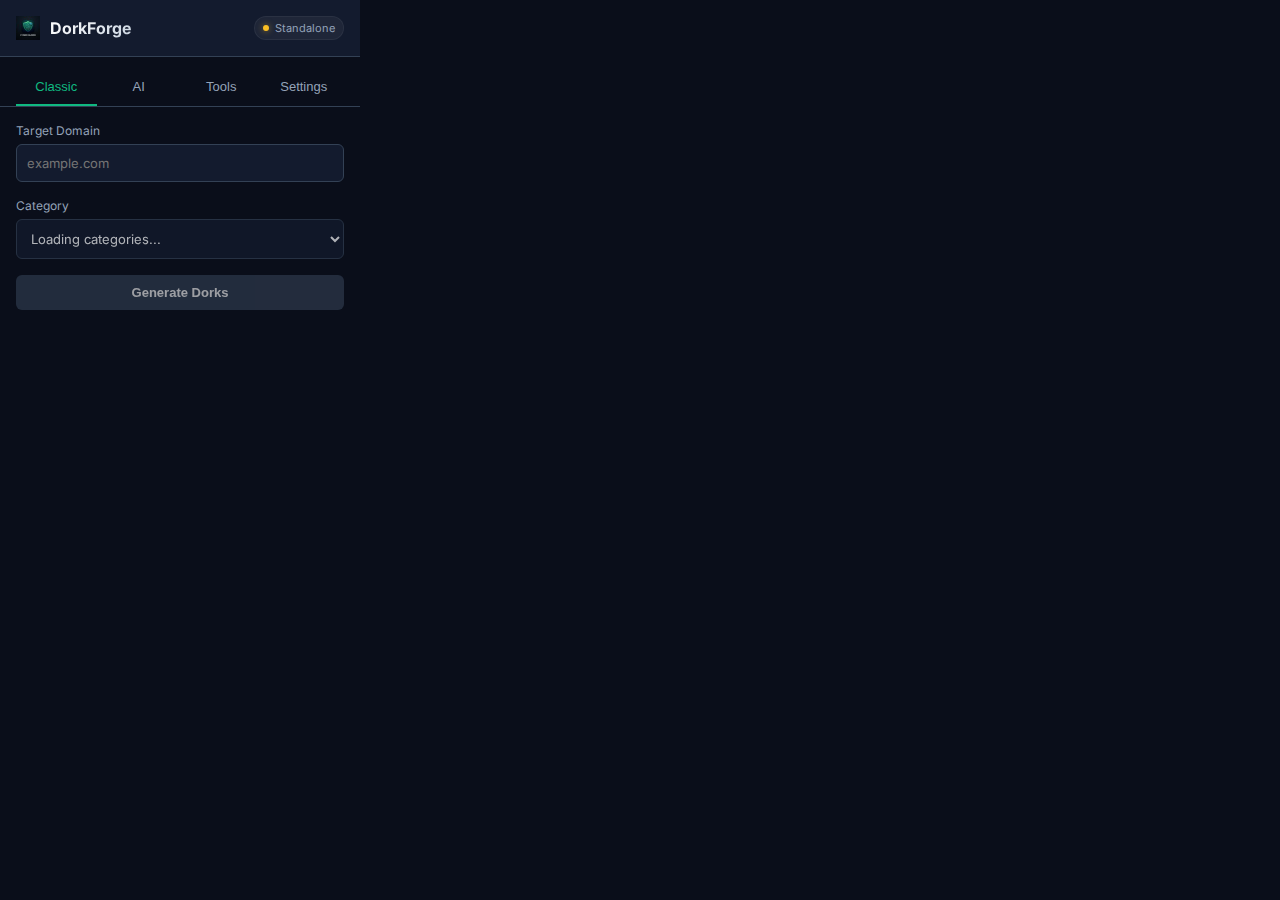
<file: extension/popup.html>
<!DOCTYPE html>
<html lang="en">

<head>
    <meta charset="UTF-8">
    <meta name="viewport" content="width=device-width, initial-scale=1.0">
    <title>DorkForge</title>
    <link
        href="https://fonts.googleapis.com/css2?family=JetBrains+Mono:wght@400;500;600&family=Inter:wght@400;500;600;700&display=swap"
        rel="stylesheet">
    <link rel="stylesheet" href="style.css">
</head>

<body>
    <div class="app-container">
        <!-- Header & Status -->
        <header class="header">
            <div class="logo">
                <img src="icons/icon48.png" alt="Logo" class="logo-img">
                <span class="logo-text">DorkForge</span>
            </div>
            <div class="server-status" id="serverStatus" title="Status">
                <span class="status-dot online"></span>
                <span class="status-text">Standalone</span>
            </div>
        </header>

        <!-- Navigation Tabs -->
        <nav class="tabs">
            <button class="tab-btn active" data-tab="classic">Classic</button>
            <button class="tab-btn" data-tab="ai">AI</button>
            <button class="tab-btn" data-tab="tools">Tools</button>
            <button class="tab-btn" data-tab="settings">Settings</button>
        </nav>

        <!-- Main Content Area -->
        <main class="content">

            <!-- classic Tab -->
            <div id="classic" class="tab-content active">
                <div class="form-group">
                    <label>Target Domain</label>
                    <input type="text" id="classicDomain" placeholder="example.com">
                </div>
                <div class="form-group">
                    <label>Category</label>
                    <select id="classicCategory" disabled>
                        <option value="">Loading categories...</option>
                    </select>
                </div>
                <!-- Dynamic Filters Container -->
                <div id="classicFilters" class="filters-container hidden"></div>

                <button id="classicGenerateBtn" class="btn btn-primary" disabled>Generate Dorks</button>
            </div>

            <!-- AI Tab -->
            <div id="ai" class="tab-content">
                <div class="form-group">
                    <label>Describe Goal</label>
                    <textarea id="aiPrompt" rows="3" placeholder="Find login pages..."></textarea>
                </div>
                <div class="form-group">
                    <label>Domain (Optional)</label>
                    <input type="text" id="aiDomain" placeholder="example.com">
                </div>
                <div class="form-group">
                    <label>Provider</label>
                    <select id="aiProvider">
                        <option value="">Select a provider...</option>
                    </select>
                </div>
                <!-- Model Select (Dynamic for Ollama) -->
                <div class="form-group hidden" id="modelSelectGroup">
                    <label>Model</label>
                    <select id="ollamaModel">
                        <option value="">Loading models...</option>
                    </select>
                </div>
                <button id="aiGenerateBtn" class="btn btn-primary">Ask AI</button>
            </div>

            <!-- Settings Tab Content -->
            <div id="settings" class="tab-content hidden">
                <div class="form-group">
                    <label class="label">OpenAI API Key</label>
                    <input type="password" id="openaiKey" class="input" placeholder="sk-...">
                </div>
                <div class="form-group">
                    <label class="label">Gemini API Key</label>
                    <input type="password" id="geminiKey" class="input" placeholder="AIza...">
                </div>
                <div class="form-group">
                    <label class="label">Claude API Key</label>
                    <input type="password" id="claudeKey" class="input" placeholder="sk-ant-...">
                </div>
                <div class="form-group">
                    <label class="label">Groq API Key</label>
                    <input type="password" id="groqKey" class="input" placeholder="gsk-...">
                </div>
                <div class="form-group">
                    <label class="label">Mistral API Key</label>
                    <input type="password" id="mistralKey" class="input" placeholder="key...">
                </div>
                <div class="form-group">
                    <label class="label">DeepSeek API Key</label>
                    <input type="password" id="deepseekKey" class="input" placeholder="sk-...">
                </div>
                <div class="form-group">
                    <label class="label">Ollama URL</label>
                    <input type="text" id="ollamaUrl" class="input" placeholder="http://localhost:11434">
                    <p class="hint-text" style="font-size: 11px; color: #64748b; margin-top: 4px;">
                        ⚠️ Must start with <code>OLLAMA_ORIGINS="*" ollama serve</code>
                    </p>
                </div>
                <div class="form-action">
                    <button id="saveSettingsBtn" class="btn btn-primary w-full">Save Settings</button>
                </div>
                <div id="settingsStatus" class="status-message hidden"></div>
                <div class="privacy-note"
                    style="margin-top: 16px; padding: 10px; background: rgba(245, 158, 11, 0.05); border-radius: 8px; border-left: 3px solid #f59e0b;">
                    <p style="font-size: 11px; color: #64748b; margin: 0; line-height: 1.4;">
                        <strong style="color: #f59e0b;">Privacy & Security:</strong> API keys are stored in unencrypted
                        local storage within your browser.
                        Ensure your device and browser profile are secure.
                    </p>
                </div>
            </div>

            <!-- Validation/Loading Overlay -->
            <div id="loading" class="loading-overlay hidden">
                <div class="spinner"></div>
                <span>Generating...</span>
            </div>

            <!-- Tools Tab -->
            <div id="tools" class="tab-content">
                <div class="tool-switch">
                    <button class="tool-btn active" data-tool="validate">Validate</button>
                    <button class="tool-btn" data-tool="variations">Variations</button>
                </div>

                <div id="validateTool" class="tool-section active">
                    <div class="form-group">
                        <input type="text" id="validateInput" placeholder="site:example.com ext:pdf">
                    </div>
                    <button id="validateBtn" class="btn btn-secondary">Check Syntax</button>
                </div>

                <div id="variationsTool" class="tool-section hidden">
                    <div class="form-group">
                        <input type="text" id="variationsInput" placeholder="site:example.com">
                    </div>
                    <button id="variationsBtn" class="btn btn-secondary">Generate Variations</button>
                </div>
            </div>

            <!-- Results Area -->
            <div id="resultsArea" class="results-area hidden">
                <div class="results-header">
                    <span class="results-title">Results</span>
                    <button id="clearResults" class="btn-icon" title="Clear">
                        <svg width="12" height="12" fill="none" viewBox="0 0 24 24" stroke="currentColor">
                            <path stroke-linecap="round" stroke-linejoin="round" stroke-width="2"
                                d="M6 18L18 6M6 6l12 12" />
                        </svg>
                    </button>
                </div>
                <div id="resultsContent" class="results-content"></div>
            </div>

        </main>
    </div>
    <!-- Scripts -->
    <script src="js/dorkforge-core.js"></script>
    <script src="popup.js"></script>
</body>

</html>
</file>
<file: extension/style.css>
:root {
    --bg-primary: #0a0e1a;
    --bg-secondary: #131b2e;
    --bg-tertiary: #1e293b;
    --accent-primary: #10b981;
    --accent-hover: #059669;
    --accent-glow: rgba(16, 185, 129, 0.4);
    --text-primary: #f8fafc;
    --text-secondary: #94a3b8;
    --border-color: #334155;
    --font-sans: 'Inter', system-ui, sans-serif;
    --font-mono: 'JetBrains Mono', monospace;
}

body {
    width: 360px;
    height: auto;
    min-height: 480px;
    margin: 0;
    font-family: var(--font-sans);
    background-color: var(--bg-primary);
    color: var(--text-primary);
    overflow-x: hidden;
}

.app-container {
    display: flex;
    flex-direction: column;
    height: 100%;
}

/* Header */
.header {
    display: flex;
    justify-content: space-between;
    align-items: center;
    padding: 16px;
    background: var(--bg-secondary);
    border-bottom: 1px solid var(--border-color);
}

.logo {
    display: flex;
    align-items: center;
    gap: 10px;
}

.logo-img {
    width: 24px;
    height: 24px;
}

.logo-text {
    font-weight: 700;
    font-size: 16px;
    background: linear-gradient(135deg, #fff 0%, #cbd5e1 100%);
    -webkit-background-clip: text;
    background-clip: text;
    -webkit-text-fill-color: transparent;
}

/* Status Indicator */
.server-status {
    display: flex;
    align-items: center;
    gap: 6px;
    font-size: 11px;
    padding: 4px 8px;
    border-radius: 12px;
    background: rgba(255, 255, 255, 0.05);
    border: 1px solid rgba(255, 255, 255, 0.05);
}

.status-dot {
    width: 6px;
    height: 6px;
    border-radius: 50%;
    background-color: #fbbf24;
    /* Default: Connecting/Warning */
    box-shadow: 0 0 6px rgba(251, 191, 36, 0.5);
    transition: all 0.3s ease;
}

.server-status.connected .status-dot {
    background-color: var(--accent-primary);
    box-shadow: 0 0 6px var(--accent-glow);
}

.server-status.error .status-dot {
    background-color: #ef4444;
    box-shadow: 0 0 6px rgba(239, 68, 68, 0.5);
}

.status-text {
    color: var(--text-secondary);
}

/* Tabs */
.tabs {
    display: flex;
    padding: 12px 16px 0;
    gap: 2px;
    border-bottom: 1px solid var(--border-color);
}

.tab-btn {
    flex: 1;
    background: none;
    border: none;
    padding: 10px;
    color: var(--text-secondary);
    font-size: 13px;
    font-weight: 500;
    cursor: pointer;
    border-bottom: 2px solid transparent;
    transition: all 0.2s;
}

.tab-btn:hover {
    color: var(--text-primary);
    background: rgba(255, 255, 255, 0.02);
}

.tab-btn.active {
    color: var(--accent-primary);
    border-bottom-color: var(--accent-primary);
}

/* Content */
.content {
    padding: 16px;
    flex: 1;
}

.tab-content {
    display: none;
    animation: fadeIn 0.2s ease-in-out;
}

.tab-content.active {
    display: block;
}

.form-group {
    margin-bottom: 16px;
}

label {
    display: block;
    font-size: 12px;
    color: var(--text-secondary);
    margin-bottom: 6px;
}

input,
select,
textarea {
    width: 100%;
    background: var(--bg-secondary);
    border: 1px solid var(--border-color);
    color: var(--text-primary);
    padding: 10px;
    border-radius: 6px;
    font-family: var(--font-sans);
    font-size: 13px;
    box-sizing: border-box;
    transition: border-color 0.2s;
}

input:focus,
select:focus,
textarea:focus {
    outline: none;
    border-color: var(--accent-primary);
    box-shadow: 0 0 0 1px rgba(16, 185, 129, 0.1);
}

textarea {
    resize: vertical;
}

/* Buttons */
.btn {
    width: 100%;
    padding: 10px;
    border: none;
    border-radius: 6px;
    cursor: pointer;
    font-weight: 600;
    font-size: 13px;
    transition: all 0.2s;
}

.btn-primary {
    background: linear-gradient(135deg, var(--accent-primary) 0%, #059669 100%);
    color: white;
    box-shadow: 0 2px 10px rgba(16, 185, 129, 0.2);
}

.btn-primary:hover:not(:disabled) {
    box-shadow: 0 4px 15px rgba(16, 185, 129, 0.3);
    transform: translateY(-1px);
}

.btn-primary:active:not(:disabled) {
    transform: translateY(0);
}

.btn-secondary {
    background: var(--bg-tertiary);
    color: var(--text-primary);
    border: 1px solid var(--border-color);
}

.btn-secondary:hover {
    background: #2a374a;
    border-color: #475569;
}

.btn:disabled {
    opacity: 0.6;
    cursor: not-allowed;
    background: #334155;
    box-shadow: none;
}

/* Tool Switch */
.tool-switch {
    display: flex;
    background: var(--bg-secondary);
    padding: 4px;
    border-radius: 8px;
    margin-bottom: 16px;
}

.tool-btn {
    flex: 1;
    background: none;
    border: none;
    padding: 6px;
    font-size: 12px;
    color: var(--text-secondary);
    border-radius: 6px;
    cursor: pointer;
    transition: all 0.2s;
}

.tool-btn.active {
    background: var(--bg-tertiary);
    color: var(--text-primary);
    box-shadow: 0 1px 3px rgba(0, 0, 0, 0.2);
}

.tool-section {
    display: none;
}

.tool-section.active {
    display: block;
}

.hidden {
    display: none !important;
}

/* Results Area */
.results-area {
    margin-top: 20px;
    border-top: 1px solid var(--border-color);
    padding-top: 16px;
}

.results-header {
    display: flex;
    justify-content: space-between;
    align-items: center;
    margin-bottom: 10px;
}

.results-title {
    font-size: 12px;
    font-weight: 600;
    color: var(--text-secondary);
    text-transform: uppercase;
    letter-spacing: 0.5px;
}

.btn-icon {
    background: none;
    border: none;
    color: var(--text-secondary);
    cursor: pointer;
    padding: 4px;
    border-radius: 4px;
}

.btn-icon:hover {
    background: rgba(255, 255, 255, 0.1);
    color: var(--text-primary);
}

.dork-item {
    background: var(--bg-secondary);
    padding: 10px;
    border-radius: 6px;
    margin-bottom: 8px;
    border: 1px solid transparent;
    font-family: var(--font-mono);
    font-size: 12px;
    transition: all 0.2s;
    display: flex;
    align-items: center;
    justify-content: space-between;
    gap: 12px;
}

.dork-item:hover {
    border-color: var(--accent-primary);
    background: rgba(16, 185, 129, 0.05);
}

.dork-text {
    flex: 1;
    overflow: hidden;
    display: flex;
    flex-direction: column;
}

.copy-btn {
    background: transparent;
    border: 1px solid var(--border-color);
    color: var(--text-secondary);
    padding: 6px;
    border-radius: 6px;
    cursor: pointer;
    display: flex;
    align-items: center;
    justify-content: center;
    transition: all 0.2s;
}

.copy-btn:hover {
    background: var(--bg-tertiary);
    color: var(--accent-primary);
    border-color: var(--accent-primary);
}

.copy-btn.success {
    color: #10b981;
    border-color: #10b981;
    background: rgba(16, 185, 129, 0.1);
}

.dork-link {
    color: #60a5fa;
    /* Light Blue */
    text-decoration: none;
    transition: color 0.2s;
    word-break: break-all;
}

.dork-link:hover {
    color: #93c5fd;
    text-decoration: underline;
}

/* Scrollbar */
::-webkit-scrollbar {
    width: 6px;
}

::-webkit-scrollbar-track {
    background: var(--bg-primary);
}

::-webkit-scrollbar-thumb {
    background: var(--border-color);
    border-radius: 3px;
}

::-webkit-scrollbar-thumb:hover {
    background: #475569;
}

@keyframes fadeIn {
    to {
        opacity: 1;
        transform: translateY(0);
    }
}

/* Utility */
.w-full {
    width: 100%;
}

/* Loading Overlay */
.loading-overlay {
    position: absolute;
    top: 0;
    left: 0;
    width: 100%;
    height: 100%;
    background: rgba(10, 14, 26, 0.8);
    backdrop-filter: blur(2px);
    display: flex;
    flex-direction: column;
    justify-content: center;
    align-items: center;
    gap: 12px;
    z-index: 100;
}

.spinner {
    width: 24px;
    height: 24px;
    border: 3px solid rgba(16, 185, 129, 0.3);
    border-radius: 50%;
    border-top-color: var(--accent-primary);
    animation: spin 1s linear infinite;
}

@keyframes spin {
    to {
        transform: rotate(360deg);
    }
}

/* Filters */
.filters-container {
    margin-bottom: 16px;
    padding: 12px;
    background: #0f172a;
    border: 1px solid var(--border-color);
    border-radius: 8px;
}

.filter-group {
    margin-bottom: 10px;
}

.filter-group:last-child {
    margin-bottom: 0;
}

.filter-label {
    font-size: 11px;
    color: #94a3b8;
    margin-bottom: 8px;
    display: block;
    font-weight: 600;
    text-transform: uppercase;
    letter-spacing: 0.5px;
}

.filter-options {
    display: flex;
    flex-wrap: wrap;
    gap: 6px;
}

.filter-chip {
    font-size: 11px;
    background: var(--bg-tertiary);
    border: 1px solid var(--border-color);
    padding: 6px 10px;
    border-radius: 20px;
    cursor: pointer;
    user-select: none;
    transition: all 0.2s;
    color: var(--text-secondary);
    font-weight: 500;
}

.filter-chip:hover {
    border-color: var(--text-primary);
    color: var(--text-primary);
    background: #2a374a;
}

.filter-chip.selected {
    background: rgba(16, 185, 129, 0.2);
    border-color: var(--accent-primary);
    color: var(--accent-primary);
    box-shadow: 0 0 0 1px rgba(16, 185, 129, 0.2);
}
</file>
